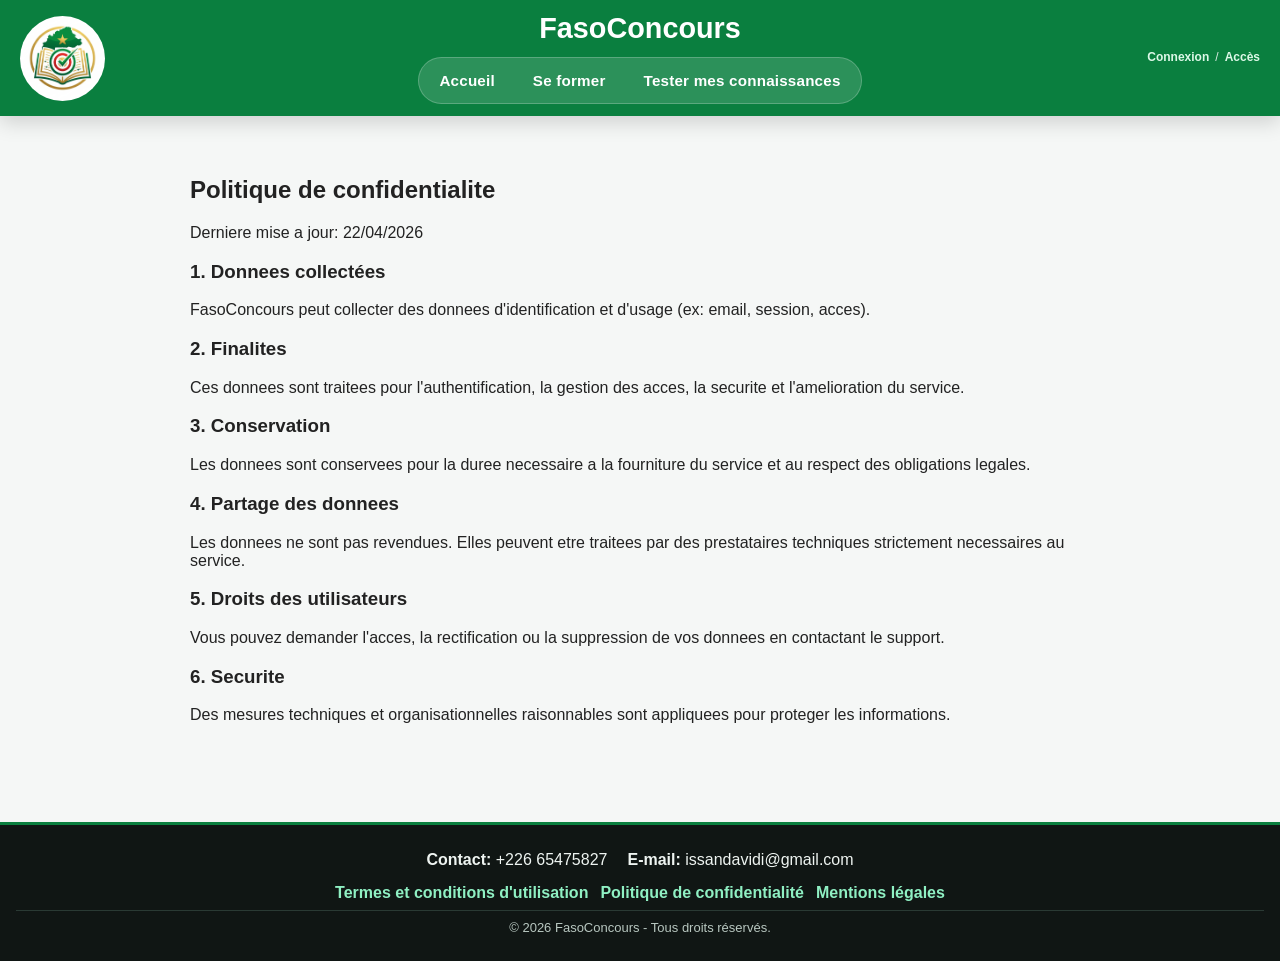
<file: confidentialite.html>
<!DOCTYPE html>
<html lang="fr">
<head>
<meta charset="UTF-8">
<meta name="viewport" content="width=device-width, initial-scale=1.0">
<title>Politique de confidentialite - FasoConcours</title>
<link rel="stylesheet" href="css/style.css">
</head>
<body>
<header>
    <div class="header-left">
        <a href="index.html" class="logo-link"><img src="assets/logofasoconcours.png" class="logo" alt="logo"></a>
    </div>
    <div class="header-center">
        <h1>FasoConcours</h1>
        <nav>
            <a href="index.html">Accueil</a>
            <a href="se-former.html">Se former</a>
            <a href="tester.html">Tester mes connaissances</a>
        </nav>
    </div>
    <div class="header-right">
        <div class="header-corner-auth">
            <a href="auth.html?mode=login&return=confidentialite.html">Connexion</a>
            <span>/</span>
            <a href="auth.html?mode=login&return=confidentialite.html">Accès</a>
        </div>
    </div>
</header>

<section class="formation-section" style="text-align:left; max-width:900px;">
    <h2>Politique de confidentialite</h2>
    <p>Derniere mise a jour: 22/04/2026</p>

    <h3>1. Donnees collectées</h3>
    <p>FasoConcours peut collecter des donnees d'identification et d'usage (ex: email, session, acces).</p>

    <h3>2. Finalites</h3>
    <p>Ces donnees sont traitees pour l'authentification, la gestion des acces, la securite et l'amelioration du service.</p>

    <h3>3. Conservation</h3>
    <p>Les donnees sont conservees pour la duree necessaire a la fourniture du service et au respect des obligations legales.</p>

    <h3>4. Partage des donnees</h3>
    <p>Les donnees ne sont pas revendues. Elles peuvent etre traitees par des prestataires techniques strictement necessaires au service.</p>

    <h3>5. Droits des utilisateurs</h3>
    <p>Vous pouvez demander l'acces, la rectification ou la suppression de vos donnees en contactant le support.</p>

    <h3>6. Securite</h3>
    <p>Des mesures techniques et organisationnelles raisonnables sont appliquees pour proteger les informations.</p>
</section>

<footer class="site-footer">
    <div class="footer-row">
        <p><strong>Contact:</strong> +226 65475827</p>
        <p><strong>E-mail:</strong> issandavidi@gmail.com</p>
    </div>
    <div class="footer-links">
        <a href="termes.html">Termes et conditions d'utilisation</a>
        <a href="confidentialite.html">Politique de confidentialité</a>
        <a href="mentions-legales.html">Mentions légales</a>
    </div>
    <p class="footer-copy">&copy; 2026 FasoConcours - Tous droits réservés.</p>
</footer>
</body>
</html>
</file>
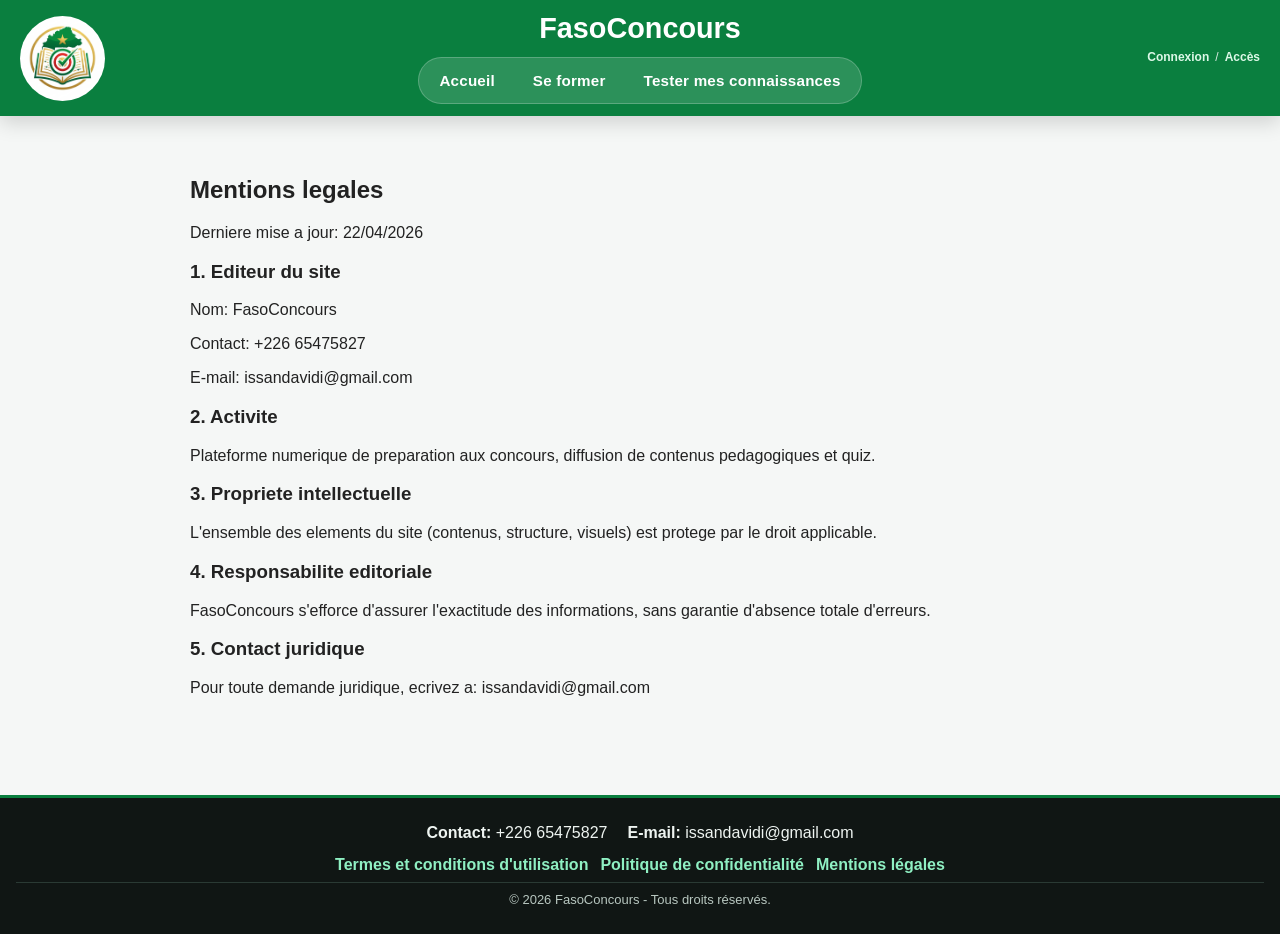
<file: mentions-legales.html>
<!DOCTYPE html>
<html lang="fr">
<head>
<meta charset="UTF-8">
<meta name="viewport" content="width=device-width, initial-scale=1.0">
<title>Mentions legales - FasoConcours</title>
<link rel="stylesheet" href="css/style.css">
</head>
<body>
<header>
    <div class="header-left">
        <a href="index.html" class="logo-link"><img src="assets/logofasoconcours.png" class="logo" alt="logo"></a>
    </div>
    <div class="header-center">
        <h1>FasoConcours</h1>
        <nav>
            <a href="index.html">Accueil</a>
            <a href="se-former.html">Se former</a>
            <a href="tester.html">Tester mes connaissances</a>
        </nav>
    </div>
    <div class="header-right">
        <div class="header-corner-auth">
            <a href="auth.html?mode=login&return=mentions-legales.html">Connexion</a>
            <span>/</span>
            <a href="auth.html?mode=login&return=mentions-legales.html">Accès</a>
        </div>
    </div>
</header>

<section class="formation-section" style="text-align:left; max-width:900px;">
    <h2>Mentions legales</h2>
    <p>Derniere mise a jour: 22/04/2026</p>

    <h3>1. Editeur du site</h3>
    <p>Nom: FasoConcours</p>
    <p>Contact: +226 65475827</p>
    <p>E-mail: issandavidi@gmail.com</p>

    <h3>2. Activite</h3>
    <p>Plateforme numerique de preparation aux concours, diffusion de contenus pedagogiques et quiz.</p>

    <h3>3. Propriete intellectuelle</h3>
    <p>L'ensemble des elements du site (contenus, structure, visuels) est protege par le droit applicable.</p>

    <h3>4. Responsabilite editoriale</h3>
    <p>FasoConcours s'efforce d'assurer l'exactitude des informations, sans garantie d'absence totale d'erreurs.</p>

    <h3>5. Contact juridique</h3>
    <p>Pour toute demande juridique, ecrivez a: issandavidi@gmail.com</p>
</section>

<footer class="site-footer">
    <div class="footer-row">
        <p><strong>Contact:</strong> +226 65475827</p>
        <p><strong>E-mail:</strong> issandavidi@gmail.com</p>
    </div>
    <div class="footer-links">
        <a href="termes.html">Termes et conditions d'utilisation</a>
        <a href="confidentialite.html">Politique de confidentialité</a>
        <a href="mentions-legales.html">Mentions légales</a>
    </div>
    <p class="footer-copy">&copy; 2026 FasoConcours - Tous droits réservés.</p>
</footer>
</body>
</html>
</file>
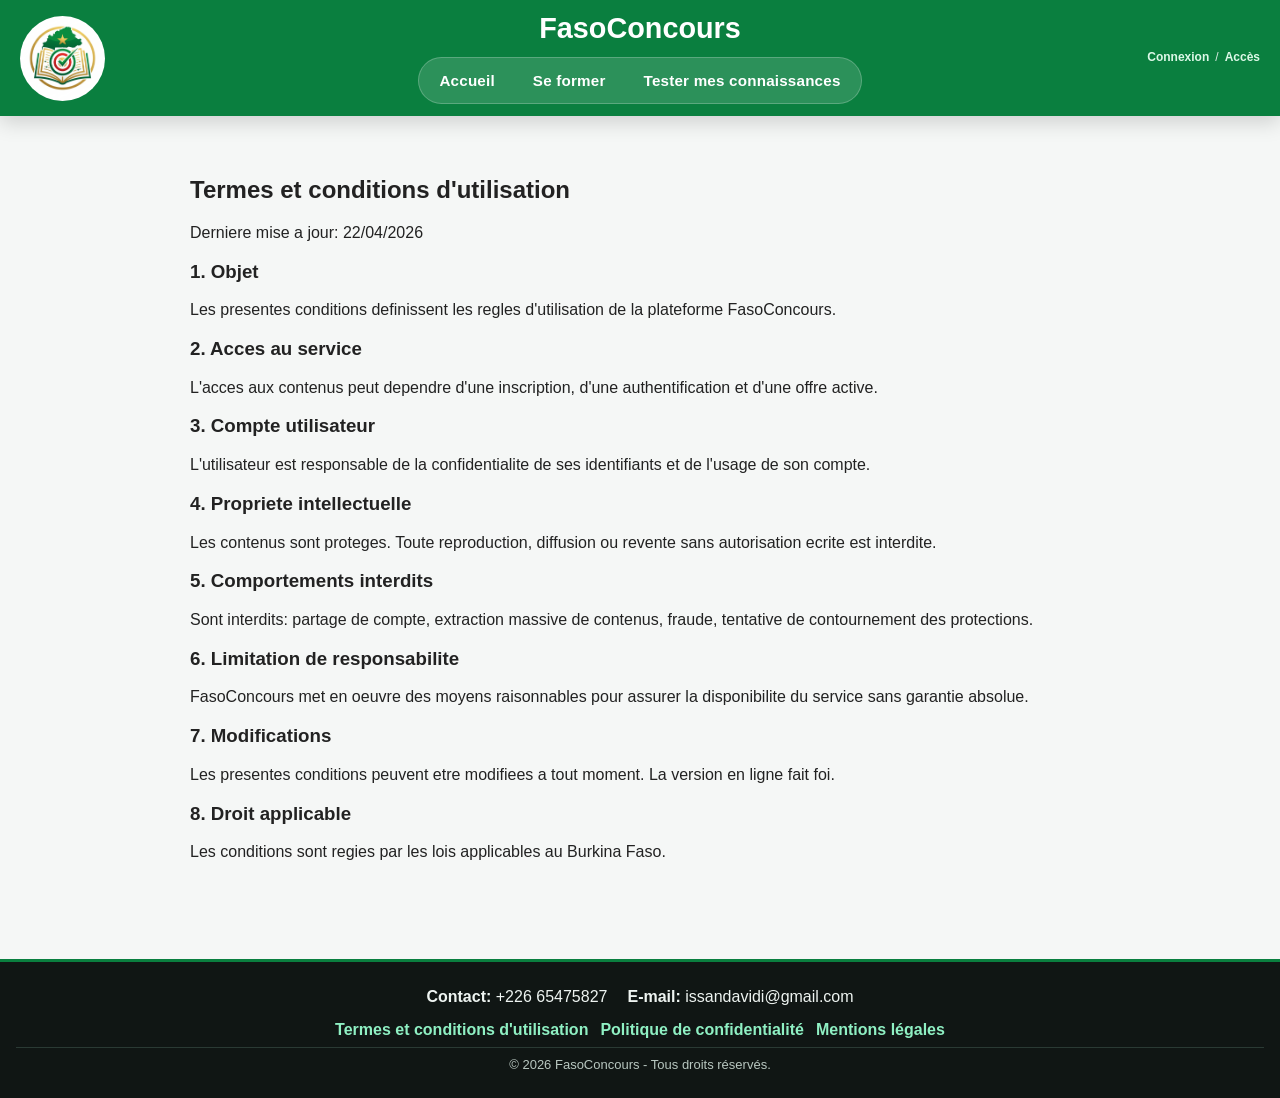
<file: termes.html>
<!DOCTYPE html>
<html lang="fr">
<head>
<meta charset="UTF-8">
<meta name="viewport" content="width=device-width, initial-scale=1.0">
<title>Termes et conditions - FasoConcours</title>
<link rel="stylesheet" href="css/style.css">
</head>
<body>
<header>
    <div class="header-left">
        <a href="index.html" class="logo-link"><img src="assets/logofasoconcours.png" class="logo" alt="logo"></a>
    </div>
    <div class="header-center">
        <h1>FasoConcours</h1>
        <nav>
            <a href="index.html">Accueil</a>
            <a href="se-former.html">Se former</a>
            <a href="tester.html">Tester mes connaissances</a>
        </nav>
    </div>
    <div class="header-right">
        <div class="header-corner-auth">
            <a href="auth.html?mode=login&return=termes.html">Connexion</a>
            <span>/</span>
            <a href="auth.html?mode=login&return=termes.html">Accès</a>
        </div>
    </div>
</header>

<section class="formation-section" style="text-align:left; max-width:900px;">
    <h2>Termes et conditions d'utilisation</h2>
    <p>Derniere mise a jour: 22/04/2026</p>

    <h3>1. Objet</h3>
    <p>Les presentes conditions definissent les regles d'utilisation de la plateforme FasoConcours.</p>

    <h3>2. Acces au service</h3>
    <p>L'acces aux contenus peut dependre d'une inscription, d'une authentification et d'une offre active.</p>

    <h3>3. Compte utilisateur</h3>
    <p>L'utilisateur est responsable de la confidentialite de ses identifiants et de l'usage de son compte.</p>

    <h3>4. Propriete intellectuelle</h3>
    <p>Les contenus sont proteges. Toute reproduction, diffusion ou revente sans autorisation ecrite est interdite.</p>

    <h3>5. Comportements interdits</h3>
    <p>Sont interdits: partage de compte, extraction massive de contenus, fraude, tentative de contournement des protections.</p>

    <h3>6. Limitation de responsabilite</h3>
    <p>FasoConcours met en oeuvre des moyens raisonnables pour assurer la disponibilite du service sans garantie absolue.</p>

    <h3>7. Modifications</h3>
    <p>Les presentes conditions peuvent etre modifiees a tout moment. La version en ligne fait foi.</p>

    <h3>8. Droit applicable</h3>
    <p>Les conditions sont regies par les lois applicables au Burkina Faso.</p>
</section>

<footer class="site-footer">
    <div class="footer-row">
        <p><strong>Contact:</strong> +226 65475827</p>
        <p><strong>E-mail:</strong> issandavidi@gmail.com</p>
    </div>
    <div class="footer-links">
        <a href="termes.html">Termes et conditions d'utilisation</a>
        <a href="confidentialite.html">Politique de confidentialité</a>
        <a href="mentions-legales.html">Mentions légales</a>
    </div>
    <p class="footer-copy">&copy; 2026 FasoConcours - Tous droits réservés.</p>
</footer>
</body>
</html>
</file>
<file: css/style.css>
/* ================= STYLES GÉNÉRAUX ================= */
body {
    font-family: Arial, sans-serif;
    margin: 0;
    background: #f5f7f6;
    color: #222;
}

/* ================= HEADER AVEC LOGO GAUCHE ET NOM CENTRÉ ================= */
header {
    background: #0a7f3f;
    color: white;
    padding: 12px 20px;
    position: sticky;
    top: 0;
    z-index: 1000;
    display: flex;
    align-items: center;
    justify-content: space-between;
    flex-wrap: wrap;
    box-shadow: 0 6px 20px rgba(0, 0, 0, 0.16);
}

.header-left {
    flex: 1;
    display: flex;
    justify-content: flex-start;
}

.header-center {
    flex: 2;
    text-align: center;
}

.header-right {
    flex: 1;
    display: flex;
    justify-content: flex-end;
    align-items: flex-end;
    gap: 8px;
}

.header-corner-auth {
    display: inline-flex;
    align-items: center;
    gap: 6px;
    font-size: 12px;
    line-height: 1;
    margin-bottom: 2px;
}

.header-corner-auth a {
    color: #e8fff1;
    text-decoration: none;
    font-weight: 600;
    opacity: 0.95;
}

.header-corner-auth a:hover {
    text-decoration: underline;
    opacity: 1;
}

.header-corner-auth span {
    color: rgba(255, 255, 255, 0.85);
}

.logo {
    width: 85px;
    height: 85px;
    border-radius: 50%;
    display: block;
    overflow: hidden;
    object-fit: cover;
}

.logo-link {
    display: inline-flex;
    text-decoration: none;
    cursor: pointer;
    transition: transform 0.2s ease;
}

.logo-link:hover {
    transform: scale(1.08);
}

header h1 {
    margin: 0;
    font-size: 1.8rem;
}

/* Navigation */
nav {
    margin-top: 12px;
    display: inline-flex;
    gap: 10px;
    align-items: center;
    padding: 6px;
    border-radius: 999px;
    background: rgba(255, 255, 255, 0.14);
    border: 1px solid rgba(255, 255, 255, 0.22);
}

nav a {
    margin: 0;
    color: white;
    text-decoration: none;
    font-weight: 700;
    font-size: 0.95rem;
    letter-spacing: 0.2px;
    padding: 8px 14px;
    border-radius: 999px;
    transition: background 0.25s, transform 0.2s, box-shadow 0.25s;
}

nav a:hover {
    text-decoration: none;
    background: rgba(255, 255, 255, 0.2);
    transform: translateY(-1px);
    box-shadow: 0 4px 10px rgba(0, 0, 0, 0.18);
}

nav a.active {
    background: #ffffff;
    color: #0a7f3f;
    box-shadow: 0 4px 10px rgba(0, 0, 0, 0.2);
}

.header-auth-btn {
    margin: 0;
    padding: 8px 14px;
    border-radius: 999px;
    border: 1px solid rgba(255, 255, 255, 0.35);
    background: #ffffff;
    color: #0a7f3f;
    font-size: 13px;
    font-weight: 700;
    cursor: pointer;
    transition: transform 0.2s, box-shadow 0.2s, background 0.2s;
}

.header-auth-btn:hover {
    background: #f3fff8;
    transform: translateY(-1px);
    box-shadow: 0 4px 12px rgba(0, 0, 0, 0.2);
}

.header-auth-btn.secondary {
    background: transparent;
    color: #ffffff;
}

.header-auth-btn.secondary:hover {
    background: rgba(255, 255, 255, 0.12);
}

/* ================= LOGIN BOX ================= */
.login-box {
    background: white;
    max-width: 400px;
    margin: 20px auto;
    padding: 20px;
    border-radius: 10px;
    box-shadow: 0 4px 10px rgba(0,0,0,0.1);
    text-align: center;
}

.login-box input {
    width: 90%;
    padding: 10px;
    margin: 10px 0;
    border: 1px solid #ddd;
    border-radius: 5px;
}

.login-box button {
    margin: 5px;
}

/* ================= ACCÈS PLATEFORME ================= */
.access-box {
    background: #e8f5e9;
    margin: 20px;
    border-radius: 10px;
    text-align: center;
}

/* ================= HERO ================= */
.hero {
    padding: 50px 20px;
    text-align: center;
    background: linear-gradient(135deg, #0a7f3f 0%, #0d5c2e 100%);
    color: white;
    margin-bottom: 30px;
}

.hero h2 {
    font-size: 2rem;
    margin-bottom: 15px;
}

.hero p {
    font-size: 1.1rem;
    max-width: 800px;
    margin: 0 auto;
}

.hero-intro-home {
    max-width: 920px;
    margin: 20px auto 8px;
    font-size: 1.18rem;
    line-height: 1.92;
    letter-spacing: 0.2px;
    text-align: left;
    text-wrap: pretty;
}

.hero-home .hero-intro-home {
    max-width: 920px;
    margin: 20px auto 8px;
    font-size: 1.18rem;
    line-height: 1.92;
    letter-spacing: 0.2px;
    text-align: left;
    text-wrap: pretty;
}

.intro-highlight {
    font-weight: 700;
    color: #ffd700;
    text-shadow: 0 2px 4px rgba(0, 0, 0, 0.3);
}

/* ================= OFFRES ================= */
.offres {
    display: flex;
    gap: 20px;
    padding: 24px 30px 30px;
    justify-content: center;
    flex-wrap: wrap;
}

.offres h2 {
    width: 100%;
    text-align: center;
    margin-bottom: 20px;
    color: #0a7f3f;
}

.card {
    background: white;
    border-radius: 10px;
    padding: 18px;
    width: 280px;
    text-align: left;
    box-shadow: 0 4px 10px rgba(0,0,0,0.1);
    position: relative;
    transition: transform 0.3s;
    display: flex;
    flex-direction: column;
    justify-content: space-between;
    min-height: 280px;
}

.card:hover {
    transform: translateY(-5px);
}

.card.recommended {
    border: 2px solid #ff9800;
    background: #fff8e1;
}

.badge {
    position: absolute;
    top: -10px;
    right: -10px;
    background: #ff9800;
    color: white;
    padding: 5px 10px;
    font-size: 12px;
    border-radius: 5px;
    font-weight: bold;
}

.prix {
    font-weight: bold;
    color: #0a7f3f;
    font-size: 22px;
    margin: 12px 0 18px 0;
    text-align: center;
}

.card h3 {
    margin-top: 0;
    color: #0a7f3f;
    font-size: 1.05rem;
}

.card p {
    color: #333;
    line-height: 1.45;
    margin: 8px 0 12px 0;
    font-size: 0.95rem;
    text-align: left;
}

.card a {
    display: block;
    background: #0a7f3f;
    color: white;
    padding: 12px;
    text-decoration: none;
    margin-top: 15px;
    border-radius: 5px;
    transition: background 0.3s;
}

.card a:hover {
    background: #086c35;
}

.offer-actions {
    display: flex;
    flex-direction: column;
    gap: 8px;
    margin-top: 14px;
}

.offer-btn {
    display: block;
    text-align: center;
    text-decoration: none;
    padding: 11px 12px;
    border-radius: 6px;
    font-weight: 700;
    transition: transform 0.2s, box-shadow 0.2s, background 0.2s;
}

.offer-btn:hover {
    transform: translateY(-1px);
    box-shadow: 0 4px 10px rgba(0, 0, 0, 0.16);
}

.offer-btn-primary {
    background: #0a7f3f;
    color: #ffffff;
}

/* Pack summary boxes on se-former/tester */
.packs-summary {
    max-width: 900px;
    margin: 20px auto 0;
    background: #fff;
    padding: 18px;
    border-radius: 8px;
    box-shadow: 0 2px 8px rgba(0,0,0,0.06);
    color: #222;
}
.packs-summary h4 { margin: 0 0 8px 0; color: #0a7f3f; }
.packs-summary ul { margin: 0; padding-left: 18px; }
.packs-summary li { margin-bottom: 8px; line-height: 1.5; }

.offer-btn-primary:hover {
    background: #086c35;
}

.offer-btn-secondary {
    background: #f0f6f3;
    color: #0a7f3f;
    border: 1px solid #0a7f3f;
}

.offer-btn-secondary:hover {
    background: #e7f3ec;
}

/* ================= STATS ================= */
.stats {
    text-align: center;
    padding: 40px;
    background: #e8f5e9;
    margin: 30px 0;
}

.stats h2 {
    color: #0a7f3f;
}

.stats p {
    font-size: 1.2rem;
}

/* ================= TEMOIGNAGES ================= */
.temoignages {
    background: white;
    padding: 30px;
    text-align: center;
    margin: 30px 0;
}

.temoignages h2 {
    color: #0a7f3f;
}

.carousel {
    overflow: hidden;
    height: 80px;
    position: relative;
}

.carousel p {
    position: absolute;
    width: 100%;
    opacity: 0;
    transition: opacity 0.6s ease;
    font-style: italic;
    color: #555;
}

/* ================= FOOTER ================= */
footer {
    background: #111;
    color: white;
    text-align: center;
    padding: 30px;
    margin-top: 40px;
}

footer p {
    margin: 5px 0;
}

/* PWA install banner */
.pwa-install-banner {
    position: fixed;
    left: 16px;
    right: 16px;
    bottom: 18px;
    background: white;
    border-radius: 12px;
    box-shadow: 0 6px 30px rgba(0,0,0,0.2);
    display: flex;
    align-items: center;
    justify-content: space-between;
    gap: 12px;
    padding: 10px 12px;
    box-sizing: border-box;
    max-width: calc(100vw - 32px);
    overflow: hidden;
    z-index: 2000;
}
.pwa-close {
    position: absolute;
    top: 8px;
    right: 8px;
    width: 32px;
    height: 32px;
    border: 1px solid #d93025;
    border-radius: 999px;
    background: #fff1f0;
    color: #d93025;
    font-size: 1.4rem;
    line-height: 1;
    display: inline-flex;
    align-items: center;
    justify-content: center;
    cursor: pointer;
    font-weight: 700;
    padding: 0;
    z-index: 1;
}
.pwa-close:hover {
    background: #ffd9d6;
}
.pwa-install-banner .pwa-icon {
    width: 56px;
    height: 56px;
    border-radius: 10px;
    object-fit: cover;
}
.pwa-install-banner .pwa-text {
    flex: 1 1 auto;
    min-width: 0;
}
.pwa-install-banner .pwa-sub {
    font-size: 0.9rem;
    color: #555;
}
.pwa-install-banner .pwa-actions {
    display: flex;
    gap: 8px;
    flex: 0 0 auto;
    flex-wrap: wrap;
    justify-content: flex-end;
}
.pwa-btn {
    background: #0a7f3f;
    color: #fff;
    border: none;
    padding: 8px 12px;
    border-radius: 8px;
    cursor: pointer;
    font-weight: 700;
}
@media (max-width: 560px) {
    .pwa-install-banner {
        flex-direction: column;
        align-items: stretch;
        padding-top: 42px;
    }

    .pwa-install-banner .pwa-icon {
        width: 48px;
        height: 48px;
    }

    .pwa-install-banner .pwa-actions {
        width: 100%;
    }

    .pwa-btn,
    .pwa-close {
        flex: 1 1 0;
    }
}

@media (min-width: 900px) {
    .pwa-install-banner { left: auto; right: 28px; bottom: 28px; width: 420px; }
}

.site-footer {
    background: #101614;
    color: #eef4f1;
    text-align: center;
    padding: 20px 16px;
    margin-top: 42px;
    border-top: 3px solid #0a7f3f;
}

.site-footer p {
    margin: 4px 0;
    line-height: 1.4;
}

.footer-row {
    display: flex;
    justify-content: center;
    gap: 20px;
    flex-wrap: wrap;
    margin-bottom: 8px;
}

.footer-links {
    display: flex;
    justify-content: center;
    gap: 12px;
    flex-wrap: wrap;
    margin-bottom: 8px;
}

.footer-links a {
    color: #8ff0c3;
    text-decoration: none;
    font-weight: 600;
}

.footer-links a:hover {
    text-decoration: underline;
}

.footer-copy {
    margin-top: 10px;
    padding-top: 8px;
    border-top: 1px solid #2a3a34;
    color: #b8c7c0;
    font-size: 13px;
}

/* ================= BOUTONS GÉNÉRAUX ================= */
button {
    background: #0a7f3f;
    color: white;
    border: none;
    padding: 12px 24px;
    margin: 10px;
    border-radius: 5px;
    cursor: pointer;
    transition: background 0.3s;
    font-size: 16px;
}

button:hover {
    background: #086c35;
}

/* ================= SECTION FORMATION ================= */
.formation-section {
    text-align: center;
    padding: 40px;
    max-width: 1200px;
    margin: 0 auto;
}

/* ================= STYLES DES QUIZ ================= */

/* Grille des thématiques */
.thematiques-grid {
    display: grid;
    grid-template-columns: repeat(auto-fill, minmax(280px, 1fr));
    gap: 20px;
    margin: 30px 0;
}

/* Grille des rubriques principales */
.rubriques-grid {
    display: grid;
    grid-template-columns: repeat(auto-fill, minmax(260px, 1fr));
    gap: 18px;
    margin: 25px 0;
}

.rubriques-header {
    margin-bottom: 18px;
}

.rubriques-header h3 {
    margin: 0 0 6px 0;
    color: #0a7f3f;
    font-size: 1.35rem;
}

.rubriques-header p {
    margin: 0;
    color: #5a6a62;
    font-size: 0.95rem;
}

.rubrique-card {
    background:
        radial-gradient(circle at 100% 0%, rgba(10, 127, 63, 0.14), transparent 42%),
        linear-gradient(160deg, #ffffff 0%, #f4fbf7 100%);
    border-radius: 12px;
    padding: 20px;
    cursor: pointer;
    transition: transform 0.25s ease, box-shadow 0.25s ease, border-color 0.25s ease;
    border: 1px solid #d4e7d8;
    text-align: left;
    box-shadow: 0 3px 10px rgba(0, 0, 0, 0.08);
    position: relative;
    overflow: hidden;
}

.rubrique-card:hover {
    transform: translateY(-5px);
    box-shadow: 0 10px 24px rgba(10, 127, 63, 0.18);
    border-color: #0a7f3f;
}

.rubrique-card::after {
    content: '';
    position: absolute;
    right: -20px;
    bottom: -20px;
    width: 90px;
    height: 90px;
    border-radius: 50%;
    background: rgba(10, 127, 63, 0.08);
}

.rubrique-top {
    display: flex;
    justify-content: space-between;
    align-items: center;
    margin-bottom: 10px;
    position: relative;
    z-index: 1;
}

.rubrique-badge {
    display: inline-flex;
    align-items: center;
    font-size: 12px;
    font-weight: 700;
    border-radius: 999px;
    padding: 4px 10px;
    letter-spacing: 0.2px;
}

.rubrique-badge.ready {
    background: #e7f6ec;
    color: #0a7f3f;
    border: 1px solid #b7e2c6;
}

.rubrique-badge.soon {
    background: #fff3e0;
    color: #b06200;
    border: 1px solid #ffd3a1;
}

.rubrique-card h4 {
    margin: 0 0 8px 0;
    color: #0a7f3f;
    font-size: 1.08rem;
    position: relative;
    z-index: 1;
}

.rubrique-card p {
    margin: 0;
    color: #4f5b55;
    font-size: 14px;
    line-height: 1.4;
    position: relative;
    z-index: 1;
}

.rubrique-meta {
    margin-top: 12px;
    font-size: 12px;
    font-weight: 700;
    color: #0d5c2e;
    background: rgba(10, 127, 63, 0.1);
    border: 1px solid rgba(10, 127, 63, 0.2);
    border-radius: 8px;
    padding: 6px 9px;
    display: inline-block;
    position: relative;
    z-index: 1;
}

.rubrique-card.disabled {
    cursor: not-allowed;
    opacity: 0.86;
    background:
        radial-gradient(circle at 100% 0%, rgba(126, 126, 126, 0.14), transparent 42%),
        linear-gradient(160deg, #f7f7f7 0%, #f1f1f1 100%);
    border-color: #d8d8d8;
}

.rubrique-card.disabled:hover {
    transform: none;
    box-shadow: 0 3px 10px rgba(0, 0, 0, 0.08);
    border-color: #d4d4d4;
}

.rubrique-card.disabled h4 {
    color: #616161;
}

.rubrique-card.disabled p {
    color: #6f6f6f;
}

.rubrique-card.disabled .rubrique-meta {
    color: #6a6a6a;
    background: rgba(120, 120, 120, 0.12);
    border-color: rgba(120, 120, 120, 0.2);
}

/* Carte de thématique */
.theme-card {
    background: white;
    border-radius: 12px;
    padding: 20px;
    cursor: pointer;
    transition: all 0.3s ease;
    border: 1px solid #e0e0e0;
    text-align: center;
    box-shadow: 0 2px 5px rgba(0,0,0,0.1);
}

.theme-card:hover {
    background: #e8f5e9;
    transform: translateY(-5px);
    box-shadow: 0 8px 20px rgba(0,0,0,0.15);
    border-color: #0a7f3f;
}

.theme-card h4 {
    margin: 0 0 10px 0;
    color: #0a7f3f;
    font-size: 1.2rem;
}

.theme-card p {
    margin: 0;
    font-size: 14px;
    color: #666;
}

/* En-tête du quiz */
.quiz-header {
    display: flex;
    justify-content: space-between;
    align-items: center;
    margin-bottom: 25px;
    padding-bottom: 15px;
    border-bottom: 2px solid #0a7f3f;
    flex-wrap: wrap;
    gap: 10px;
}

.quiz-header h3 {
    margin: 0;
    color: #0a7f3f;
}

.quiz-progress {
    background: #0a7f3f;
    color: white;
    padding: 5px 15px;
    border-radius: 20px;
    font-size: 14px;
    font-weight: bold;
}

/* Question du quiz */
.quiz-question {
    background: white;
    padding: 25px;
    border-radius: 12px;
    margin-bottom: 25px;
    box-shadow: 0 2px 10px rgba(0,0,0,0.1);
}

.quiz-question p {
    font-size: 1.2rem;
    margin-bottom: 20px;
    line-height: 1.5;
}

/* Options des réponses */
.quiz-options {
    display: flex;
    flex-direction: column;
    gap: 12px;
}

.quiz-option {
    display: flex;
    align-items: center;
    padding: 12px 15px;
    background: #f9f9f9;
    border-radius: 8px;
    cursor: pointer;
    transition: all 0.2s;
    border: 1px solid #e0e0e0;
}

.quiz-option:hover {
    background: #e8f5e9;
    border-color: #0a7f3f;
}

.quiz-option input {
    margin-right: 12px;
    width: 18px;
    height: 18px;
    cursor: pointer;
}

.quiz-option label {
    cursor: pointer;
    flex: 1;
    font-size: 1rem;
}

/* Navigation du quiz */
.quiz-nav {
    display: flex;
    gap: 15px;
    justify-content: center;
    margin-top: 25px;
    flex-wrap: wrap;
}

.quiz-nav-btn {
    padding: 10px 25px;
    background: #666;
    color: white;
    border: none;
    border-radius: 5px;
    cursor: pointer;
    font-size: 14px;
    transition: all 0.3s;
}

.quiz-nav-btn:hover {
    background: #555;
    transform: translateY(-2px);
}

.quiz-nav-btn.primary {
    background: #0a7f3f;
}

.quiz-nav-btn.primary:hover {
    background: #086c35;
}

.quiz-nav-btn.warning {
    background: #ff9800;
}

.quiz-nav-btn.warning:hover {
    background: #e68900;
}

/* Cartes de correction */
.correction-card {
    background: white;
    border-radius: 10px;
    padding: 15px 20px;
    margin-bottom: 12px;
    border-left: 5px solid;
    transition: all 0.2s;
}

.correction-card.correct {
    border-left-color: #4caf50;
    background: #e8f5e9;
}

.correction-card.incorrect {
    border-left-color: #f44336;
    background: #ffebee;
}

.correction-question {
    font-weight: bold;
    margin-bottom: 10px;
    font-size: 1rem;
}

.correction-answer, .correction-correct {
    margin: 8px 0;
    font-size: 14px;
}

.correction-answer {
    color: #555;
}

.correction-correct {
    color: #2e7d32;
    font-weight: 500;
}

/* Score du quiz */
.quiz-score {
    text-align: center;
    margin: 30px 0;
    padding: 20px;
    background: #f5f5f5;
    border-radius: 10px;
}

.quiz-score h3 {
    margin: 0 0 15px 0;
    color: #0a7f3f;
}

.score-bar {
    background: #e0e0e0;
    height: 25px;
    border-radius: 12px;
    overflow: hidden;
    max-width: 400px;
    margin: 0 auto;
}

.score-fill {
    background: #0a7f3f;
    height: 100%;
    border-radius: 12px;
    transition: width 0.5s ease;
    display: flex;
    align-items: center;
    justify-content: center;
    color: white;
    font-size: 12px;
    font-weight: bold;
}

/* Messages de succès/échec */
.success-message, .warning-message {
    text-align: center;
    padding: 20px;
    border-radius: 10px;
    margin: 20px 0;
}

.success-message {
    background: #e8f5e9;
    border: 1px solid #4caf50;
    color: #2e7d32;
}

.warning-message {
    background: #fff3e0;
    border: 1px solid #ff9800;
    color: #e65100;
}

@media print {
    body.protected-mode * {
        display: none !important;
    }

    body.protected-mode::before {
        content: 'Impression desactivee pour ce contenu protege.';
        display: block;
        padding: 30px;
        font-size: 20px;
        text-align: center;
        color: #b71c1c;
    }
}

.success-message button, .warning-message button {
    margin-top: 15px;
}

/* Status d'accès */
#accessStatus {
    max-width: 600px;
    margin: 10px auto;
}

/* ================= LECTEUR PDF PAGE PAR PAGE (NOUVEAU) ================= */

/* Lecteur principal */
.pdf-reader {
    background: #f5f5f5;
    border-radius: 10px;
    padding: 12px;
    font-family: 'Segoe UI', Arial, sans-serif;
    animation: fadeIn 0.3s ease;
    box-shadow: 0 2px 10px rgba(0,0,0,0.05);
    display: flex;
    flex-direction: column;
    overflow: hidden;
    box-shadow: 0 5px 25px rgba(0,0,0,0.5);
    align-items: center;
    flex-wrap: wrap;
    gap: 6px;
    padding: 6px 12px;
    border-radius: 5px;
    cursor: pointer;
    font-size: 12px;
    font-weight: bold;
    transition: all 0.2s ease;
}

.pdf-btn:hover {
    background: #086c35;
    transform: translateY(-2px);
    box-shadow: 0 2px 8px rgba(10,127,63,0.3);
}

.pdf-btn:active {
    transform: translateY(0);
}

/* Informations de page */
.page-info {
    margin: 0 8px;
    font-weight: bold;
    color: #333;
    background: #f0f0f0;
    padding: 3px 8px;
    border-radius: 14px;
    font-size: 12px;
}

/* Nom du fichier */
.pdf-filename {
    margin-left: 8px;
    font-size: 11px;
    color: #888;
    background: #f5f5f5;
    padding: 3px 8px;
    border-radius: 10px;
}

/* Conteneur du canvas PDF */
#pdfCanvasContainer {
    text-align: center;
    overflow: auto;
    max-height: 70vh;
    background: #e0e0e0;
    border-radius: 8px;
    padding: 10px;
}

/* Canvas PDF */
#pdfCanvas {
    max-width: 100%;
    height: auto;
    box-shadow: 0 4px 15px rgba(0,0,0,0.2);
    border-radius: 8px;
    background: white;
}

/* Message de protection du PDF */
.pdf-footer {
    text-align: center;
    font-size: 11px;
    color: #999;
    margin-top: 15px;
    padding-top: 10px;
    border-top: 1px solid #ddd;
}

/* Scrollbar personnalisée pour le conteneur PDF */
#pdfCanvasContainer::-webkit-scrollbar {
    width: 8px;
    height: 8px;
}

#pdfCanvasContainer::-webkit-scrollbar-track {
    background: #f1f1f1;
    border-radius: 4px;
}

#pdfCanvasContainer::-webkit-scrollbar-thumb {
    background: #0a7f3f;
    border-radius: 4px;
}

#pdfCanvasContainer::-webkit-scrollbar-thumb:hover {
    background: #086c35;
}

/* Conteneur PDF original (gardé pour compatibilité) */
#pdfContainer {
    margin-top: 20px;
    text-align: center;
}

#pdfContainer canvas {
    max-width: 100%;
    height: auto;
    box-shadow: 0 4px 15px rgba(0,0,0,0.2);
    border-radius: 8px;
}

/* ================= RESPONSIVE ================= */

/* Tablettes */
@media (max-width: 768px) {
    header {
        flex-direction: column;
        text-align: center;
    }
    
    .header-left, .header-center, .header-right {
        flex: auto;
        width: 100%;
    }
    
    .header-left {
        justify-content: center;
        margin-bottom: 10px;
    }

    .header-right {
        justify-content: center;
        margin-top: 10px;
        gap: 10px;
        align-items: center;
    }

    .header-corner-auth {
        font-size: 12px;
        margin-bottom: 0;
    }

    .header-auth-btn {
        padding: 7px 12px;
        font-size: 12px;
    }
    
    .logo {
        width: 60px;
        height: 60px;
        border-radius: 50%;
        display: block;
        overflow: hidden;
        object-fit: cover;
    }
    
    header h1 {
        font-size: 1.4rem;
    }
    
    nav a {
        display: inline-block;
        margin: 0;
        font-size: 13px;
        padding: 7px 10px;
    }

    nav {
        margin-top: 10px;
        gap: 6px;
        flex-wrap: wrap;
        justify-content: center;
    }
    
    .hero h2 {
        font-size: 1.5rem;
    }
    
    .hero p {
        font-size: 1rem;
    }

    .hero-home .hero-intro-home {
        max-width: 100%;
        margin-top: 16px;
        font-size: 1.06rem;
        line-height: 1.82;
        text-align: left;
    }
    
    .offres {
        flex-direction: column;
        align-items: center;
        padding: 20px;
    }
    
    .card {
        width: 90%;
        max-width: 320px;
    }
    
    .thematiques-grid {
        grid-template-columns: 1fr;
        gap: 15px;
    }

    .rubriques-grid {
        grid-template-columns: 1fr;
        gap: 14px;
    }
    
    .quiz-header {
        flex-direction: column;
        text-align: center;
    }
    
    .quiz-question p {
        font-size: 1rem;
    }
    
    .quiz-option label {
        font-size: 14px;
    }
    
    .quiz-nav-btn {
        padding: 8px 16px;
        font-size: 12px;
    }
    
    .formation-section {
        padding: 20px;
    }

    .site-footer {
        padding: 18px 14px;
    }
    
    button {
        padding: 10px 20px;
        font-size: 14px;
    }
    
    /* PDF responsive */
    .pdf-controls {
        flex-direction: column;
        gap: 8px;
    }
    
    .pdf-btn {
        padding: 8px 16px;
        font-size: 12px;
    }
    
    .page-info {
        margin: 5px 0;
        font-size: 12px;
    }
    
    .pdf-filename {
        margin-left: 0;
        font-size: 10px;
    }
    
    .pdf-reader {
        padding: 10px;
    }
    
    #pdfCanvasContainer {
        max-height: 60vh;
    }
}

/* Mobiles */
@media (max-width: 480px) {
    .hero {
        padding: 30px 15px;
    }
    
    .hero h2 {
        font-size: 1.2rem;
    }

    .hero-home .hero-intro-home {
        font-size: 1rem;
        line-height: 1.75;
    }
    
    .card {
        width: 95%;
    }
    
    .prix {
        font-size: 20px;
    }
    
    .theme-card h4 {
        font-size: 1rem;
    }
    
    .quiz-question {
        padding: 15px;
    }
    
    .quiz-option {
        padding: 10px;
    }
    
    .correction-card {
        padding: 12px;
    }
    
    .correction-question {
        font-size: 14px;
    }
    
    .login-box {
        margin: 15px;
        width: auto;
    }
    
    /* PDF mobile */
    .pdf-btn {
        padding: 6px 12px;
        font-size: 11px;
    }
    
    .page-info {
        font-size: 11px;
        padding: 3px 8px;
    }
}

/* Grands écrans */
@media (min-width: 1200px) {
    .container, .formation-section, .quiz-section {
        max-width: 1200px;
        margin: 0 auto;
    }
    
    .thematiques-grid {
        grid-template-columns: repeat(3, 1fr);
    }
}

/* ================= UTILITAIRES ================= */
.text-center {
    text-align: center;
}

.mt-20 {
    margin-top: 20px;
}

.mb-20 {
    margin-bottom: 20px;
}

.hidden {
    display: none;
}

/* Animation pour les cartes */
@keyframes fadeIn {
    from {
        opacity: 0;
        transform: translateY(20px);
    }
    to {
        opacity: 1;
        transform: translateY(0);
    }
}

.theme-card, .card, .correction-card, .pdf-reader {
    animation: fadeIn 0.3s ease-out;
}

/* ================= MODAL PLEIN ÉCRAN POUR PDF ================= */

.pdf-modal {
    display: none;
    position: fixed;
    top: 0;
    left: 0;
    width: 100%;
    height: 100%;
    background-color: rgba(0,0,0,0.9);
    z-index: 9999;
    animation: modalFadeIn 0.3s ease;
}

@keyframes modalFadeIn {
    from { opacity: 0; }
    to { opacity: 1; }
}

.pdf-modal-content {
    position: relative;
    width: min(98vw, 740px);
    height: 90%;
    margin: 2% auto;
    background: #2d2d2d;
    border-radius: 10px;
    display: flex;
    flex-direction: column;
    overflow: hidden;
    box-shadow: 0 5px 25px rgba(0,0,0,0.5);
}

.pdf-modal-header {
    display: flex;
    justify-content: space-between;
    align-items: center;
    padding: 8px 14px;
    background: #1a1a1a;
    border-bottom: 1px solid #444;
    border-radius: 10px 10px 0 0;
}

.pdf-modal-title {
    color: white;
    font-size: 15px;
    font-weight: bold;
}

.pdf-modal-close {
    background: none;
    border: none;
    color: white;
    font-size: 22px;
    cursor: pointer;
    transition: all 0.2s;
    padding: 0;
    margin: 0;
    line-height: 1;
}

.pdf-modal-close:hover {
    color: #ff9800;
    transform: scale(1.1);
}

.pdf-modal-body {
    flex: 1;
    padding: 2px;
    background: #f5f5f5;
    overflow: auto;
}

/* Lecteur PDF en mode modal */
#pdfModalContainer .pdf-reader {
    height: 100%;
    display: flex;
    flex-direction: column;
    align-items: stretch;
    flex-wrap: nowrap;
    gap: 4px;
    padding: 2px;
    overflow: hidden;
}

#pdfModalContainer .pdf-controls {
    flex-shrink: 0;
    display: flex;
    flex-wrap: wrap;
    align-items: center;
    justify-content: center;
    gap: 3px;
    padding: 2px 4px;
    border-radius: 6px;
    background: #eef3f0;
}

#pdfModalContainer .pdf-viewer-shell {
    display: flex;
    gap: 4px;
    flex: 1 1 auto;
    min-height: 0;
    height: 100%;
    width: 100%;
    position: relative;
}

#pdfModalContainer .pdf-toc-panel {
    width: 0;
    min-width: 0;
    opacity: 0;
    overflow: hidden;
    pointer-events: none;
    border-radius: 6px;
    background: #f2f7f4;
    border: 1px solid #d6e6dc;
    transition: width 0.22s ease, opacity 0.2s ease;
}

#pdfModalContainer .pdf-viewer-shell.toc-open .pdf-toc-panel {
    width: 250px;
    min-width: 250px;
    opacity: 1;
    pointer-events: auto;
}

#pdfModalContainer .pdf-toc-header {
    font-size: 12px;
    font-weight: 700;
    color: #0a7f3f;
    padding: 8px 10px;
    border-bottom: 1px solid #d6e6dc;
    background: #eaf4ef;
}

#pdfModalContainer .pdf-toc-list {
    padding: 6px;
    display: flex;
    flex-direction: column;
    gap: 4px;
    max-height: 100%;
    overflow: auto;
}

#pdfModalContainer .pdf-toc-status {
    margin: 0;
    padding: 8px;
    color: #577267;
    font-size: 11px;
}

#pdfModalContainer .pdf-toc-item {
    width: 100%;
    text-align: left;
    margin: 0;
    border-radius: 5px;
    padding: 6px 7px;
    font-size: 11px;
    line-height: 1.25;
    color: #163427;
    background: #ffffff;
    border: 1px solid #d9e8de;
    display: flex;
    justify-content: space-between;
    align-items: center;
    gap: 6px;
}

#pdfModalContainer .pdf-toc-item:hover {
    background: #f0faf5;
}

#pdfModalContainer .pdf-toc-item.active {
    background: #dff3e7;
    border-color: #9fd0b3;
    color: #0b5f30;
}

#pdfModalContainer .pdf-toc-page {
    font-weight: 700;
    font-size: 10px;
    color: #2f6f4e;
    white-space: nowrap;
}

#pdfModalContainer .toc-btn {
    background: #0d5c2e;
}

#pdfModalContainer .pdf-btn {
    padding: 3px 7px;
    margin: 1px;
    font-size: 10px;
    border-radius: 4px;
    line-height: 1.15;
}

#pdfModalContainer .page-info {
    margin: 0;
    padding: 2px 6px;
    font-size: 10px;
}

#pdfModalContainer .zoom-controls {
    gap: 2px;
    padding: 0 4px;
    margin: 0 2px;
}

#pdfModalContainer .zoom-btn {
    padding: 3px 6px;
    font-size: 10px;
}

#pdfModalContainer .zoom-level {
    min-width: 34px;
    padding: 2px 5px;
    font-size: 10px;
}

#pdfModalContainer .pdf-filename {
    margin-left: 2px;
    font-size: 9px;
    padding: 2px 5px;
}

#pdfModalContainer #pdfCanvasContainerModal {
    width: 100%;
    flex: 1 1 auto;
    overflow: auto;
    max-height: 78vh;
    min-height: 220px;
    padding: 1px;
    border-radius: 6px;
    background: #e0e0e0;
}

#pdfModalContainer #pdfCanvasModal {
    max-width: 100%;
    height: auto;
    margin: 0 auto;
    display: block;
    background: #fff;
}

/* Responsive modal */
@media (max-width: 768px) {
    .pdf-modal-content {
        width: 98%;
        height: 96%;
        margin: 2% auto;
    }
    
    .pdf-modal-header {
        padding: 8px 15px;
    }
    
    .pdf-modal-title {
        font-size: 14px;
    }
    
    .pdf-modal-close {
        font-size: 24px;
    }
    
    .pdf-modal-body {
        padding: 10px;
    }

    #pdfModalContainer .pdf-viewer-shell.toc-open .pdf-toc-panel {
        position: absolute;
        left: 0;
        top: 0;
        bottom: 0;
        z-index: 6;
        width: min(82vw, 290px);
        min-width: min(82vw, 290px);
        box-shadow: 0 6px 18px rgba(0, 0, 0, 0.2);
    }
}

/* Bouton Plein écran */
.fullscreen-btn {
    background: #0a7f3f;
    transition: all 0.2s ease;
}

.fullscreen-btn:hover {
    background: #086c35;
    transform: translateY(-2px);
}

/* Style pour le mode plein écran */
:-webkit-full-screen .pdf-modal-content {
    width: 100%;
    height: 100%;
    border-radius: 0;
}

:-moz-full-screen .pdf-modal-content {
    width: 100%;
    height: 100%;
    border-radius: 0;
}

:fullscreen .pdf-modal-content {
    width: 100%;
    height: 100%;
    border-radius: 0;
}

:-webkit-full-screen .pdf-reader {
    background: #1a1a1a;
}

:-moz-full-screen .pdf-reader {
    background: #1a1a1a;
}

:fullscreen .pdf-reader {
    background: #1a1a1a;
}

:-webkit-full-screen #pdfCanvasContainerModal {
    background: #000;
}

:-moz-full-screen #pdfCanvasContainerModal {
    background: #000;
}

:fullscreen #pdfCanvasContainerModal {
    background: #000;
}

/* ================= CONTROLES DE ZOOM ================= */

.zoom-controls {
    display: inline-flex;
    align-items: center;
    gap: 4px;
    background: rgba(0,0,0,0.05);
    padding: 0 6px;
    border-radius: 18px;
    margin: 0 5px;
}

.zoom-btn {
    background: #0a7f3f;
    padding: 5px 8px;
    font-size: 12px;
    font-weight: bold;
}

.zoom-btn:hover {
    background: #086c35;
}

.zoom-level {
    min-width: 40px;
    text-align: center;
    font-weight: bold;
    color: #333;
    background: white;
    padding: 3px 6px;
    border-radius: 14px;
    font-size: 11px;
}

/* Conteneur du canvas avec défilement */
.pdf-canvas-container {
    flex: 1;
    overflow: auto;
    text-align: center;
    background: #e0e0e0;
    padding: 8px;
    border-radius: 6px;
    min-height: 0;
    cursor: grab;
}

.pdf-canvas-container:active {
    cursor: grabbing;
}

/* Canvas avec zoom */
.pdf-canvas {
    max-width: none;
    height: auto;
    box-shadow: 0 4px 15px rgba(0,0,0,0.2);
    border-radius: 8px;
    transition: width 0.1s ease;
}

/* Barre de défilement personnalisée */
.pdf-canvas-container::-webkit-scrollbar {
    width: 10px;
    height: 10px;
}

.pdf-canvas-container::-webkit-scrollbar-track {
    background: #f1f1f1;
    border-radius: 5px;
}

.pdf-canvas-container::-webkit-scrollbar-thumb {
    background: #0a7f3f;
    border-radius: 5px;
}

.pdf-canvas-container::-webkit-scrollbar-thumb:hover {
    background: #086c35;
}

/* Responsive pour les contrôles de zoom */
@media (max-width: 768px) {
    .zoom-controls {
        margin-top: 5px;
        padding: 0 5px;
    }
    
    .zoom-btn {
        padding: 5px 8px;
        font-size: 12px;
    }
    
    .zoom-level {
        font-size: 11px;
        min-width: 40px;
    }
    
    .pdf-controls {
        gap: 5px;
    }
}

/* Ajustements Android: cadre PDF plus fin */
@media (max-width: 480px) {
    #pdfContainer {
        padding: 10px !important;
        border-radius: 7px !important;
    }

    .pdf-reader {
        padding: 6px 8px;
        border-radius: 6px;
        gap: 4px;
    }

    .pdf-controls {
        gap: 4px;
    }

    .pdf-btn {
        padding: 5px 8px;
        margin: 2px;
        font-size: 10px;
        border-radius: 4px;
    }

    .page-info {
        margin: 2px 0;
        padding: 2px 6px;
        font-size: 10px;
    }

    .zoom-controls {
        gap: 2px;
        padding: 0 4px;
        margin: 2px 0;
    }

    .zoom-btn {
        padding: 4px 6px;
        font-size: 10px;
    }

    .zoom-level {
        min-width: 34px;
        font-size: 10px;
        padding: 2px 5px;
    }

    .pdf-filename {
        font-size: 9px;
        padding: 2px 6px;
        max-width: 90%;
        overflow: hidden;
        text-overflow: ellipsis;
        white-space: nowrap;
    }

    #pdfModalContainer .pdf-reader {
        height: auto !important;
    }

    #pdfModalContainer .pdf-canvas-container {
        flex: 0 0 auto;
        max-height: 72vh;
        min-height: 0;
        padding: 6px;
    }
}
</file>
